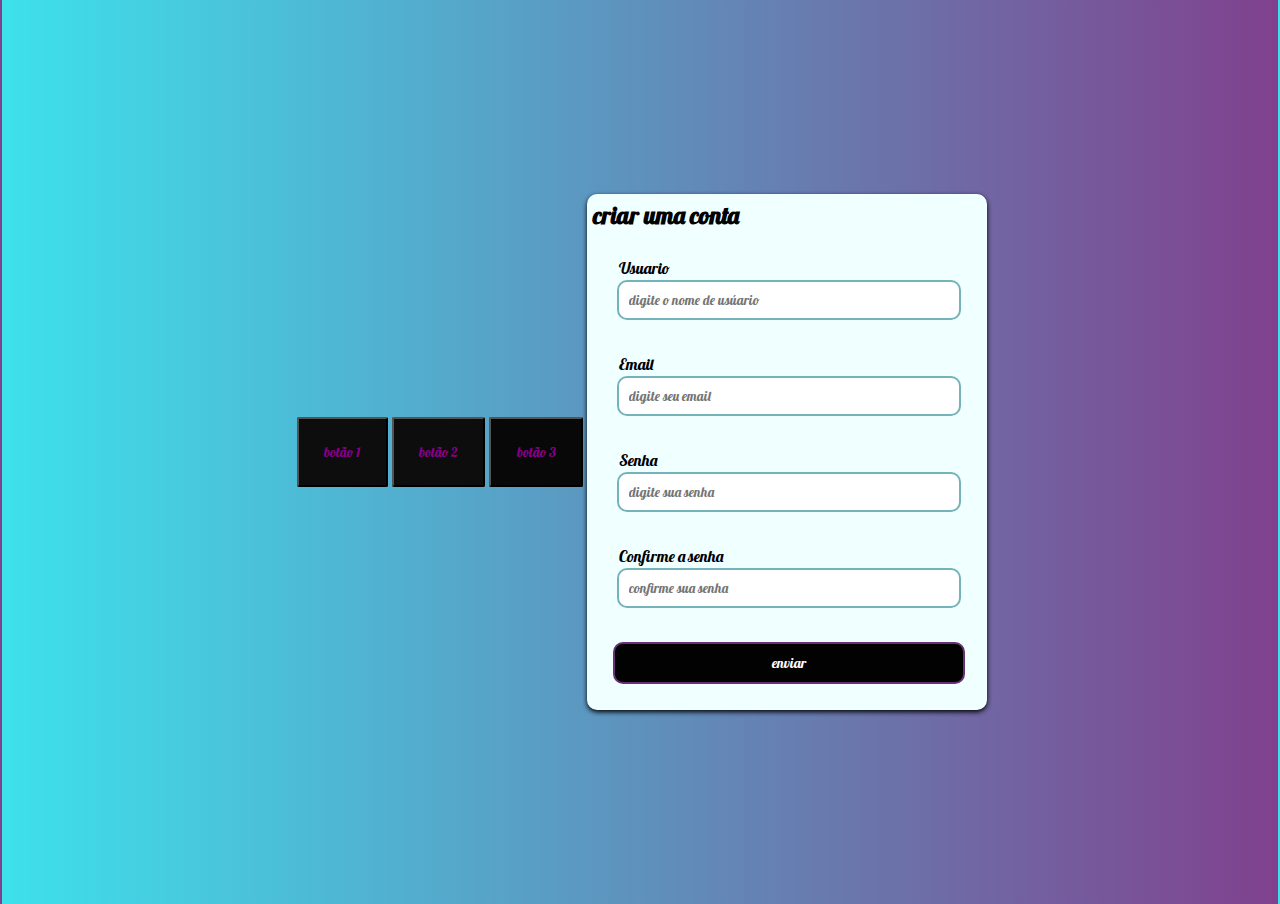
<file: formulario.html>
<html lang="en">
<head>
    <meta charset="UTF-8">
    <meta http-equiv="X-UA-Compatible" content="IE=edge">
    <meta name="viewport" content="width=device-width, initial-scale=1.0">
    <title>Document</title>
    <link href="https://cdn.jsdelivr.net/npm/bootstrap@5.2.0-beta1/dist/css/bootstrap.min.css" rel="stylesheet" integrity="sha384-0evHe/X+R7YkIZDRvuzKMRqM+OrBnVFBL6DOitfPri4tjfHxaWutUpFmBp4vmVor" crossorigin="anonymous">
    <link rel="stylesheet" href="https://cdnjs.cloudflare.com/ajax/libs/font-awesome/6.1.1/css/all.min.css" integrity="sha512-KfkfwYDsLkIlwQp6LFnl8zNdLGxu9YAA1QvwINks4PhcElQSvqcyVLLD9aMhXd13uQjoXtEKNosOWaZqXgel0g==" crossorigin="anonymous" referrerpolicy="no-referrer" />
    <link rel="preconnect" href="https://fonts.googleapis.com">
    <link rel="preconnect" href="https://fonts.gstatic.com" crossorigin>
    <link href="https://fonts.googleapis.com/css2?family=Lobster&display=swap" rel="stylesheet">
    <script type="text/javascript" src="script.js"></script>
    <link rel="stylesheet" type="text/css" href="style.css" media="screen"/>
</head>
<body>
    <link href="https://cdn.jsdelivr.net/npm/bootstrap@5.2.0-beta1/dist/css/bootstrap.min.css" rel="stylesheet" integrity="sha384-0evHe/X+R7YkIZDRvuzKMRqM+OrBnVFBL6DOitfPri4tjfHxaWutUpFmBp4vmVor" crossorigin="anonymous">
<link rel="stylesheet" href="https://cdnjs.cloudflare.com/ajax/libs/font-awesome/6.1.1/css/all.min.css" integrity="sha512-KfkfwYDsLkIlwQp6LFnl8zNdLGxu9YAA1QvwINks4PhcElQSvqcyVLLD9aMhXd13uQjoXtEKNosOWaZqXgel0g==" crossorigin="anonymous" referrerpolicy="no-referrer" />
<link rel="preconnect" href="https://fonts.googleapis.com">
<link rel="preconnect" href="https://fonts.gstatic.com" crossorigin>
<link href="https://fonts.googleapis.com/css2?family=Lobster&display=swap" rel="stylesheet">
<script type="text/javascript" src="script.js"></script>
<link rel="stylesheet" type="text/css" href="style.css" media="screen"/>
<button class="btn btn-1"> botão 1</button>
<button class="btn btn-2"> botão 2</button>
<button class="btn btn-3"> botão 3</button>
<!-- CSS only -->
    <div class="container">
        <h2>criar uma conta</h2>
        <form action="submit" id="form" class="form">
            <div class="form-control">
           <label for="username">Usuario</label><input type="text" id="username" placeholder="digite o nome de usúario">
           <i class="fas fa-exclamation-circle"></i><i class="fas fa-check-circle"></i>
           <small>mensagem de erro</small>
          </div>
        
          <div class="form-control">
            <label for="email">Email</label><input type="text" id="email" placeholder="digite seu email">
            <i class="fas fa-exclamation-circle"></i><i class="fas fa-check-circle"></i>
            <small>mensagem de erro</small>
           </div>
        
           <div class="form-control">
            <label for="password">Senha</label><input type="text" id="password" placeholder="digite sua senha">
            <i class="fas fa-exclamation-circle"></i><i class="fas fa-check-circle"></i>
            <small>mensagem de erro</small>
           </div>
        
           <div class="form-control">
            <label for="password-confirmation">Confirme a senha</label><input type="text" id="password-confirmation" placeholder="confirme sua senha">
            <i class="fas fa-exclamation-circle"></i><i class="fas fa-check-circle"></i>
            <small>mensagem de erro</small>
           </div>
           <button type="subimit">enviar</button>
           
    </form>     
    </div>   
</body>
</html>
</file>
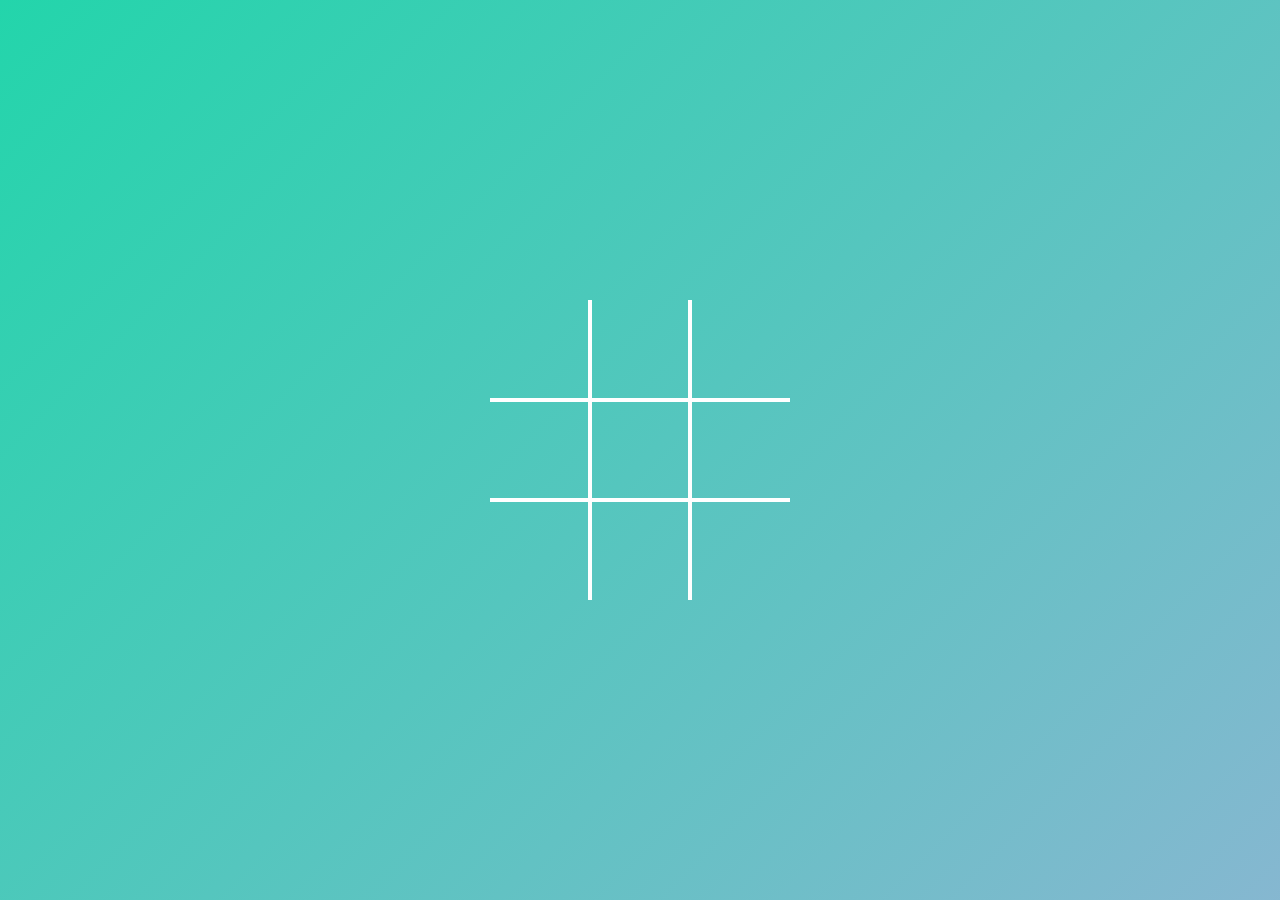
<file: jogodavelha.html>
<html lang="en">
  <head>
    <meta charset="UTF-8" />
    <meta http-equiv="X-UA-Compatible" content="IE=edge" />
    <meta name="viewport" content="width=device-width, initial-scale=1.0" />
    <title>Document</title>
    <link rel="stylesheet" href="jogodavelha.css" />
  </head>
  <body>
    <div class="board" data-board>
      <div class="cell" data-cell></div>
      <div class="cell" data-cell></div>
      <div class="cell" data-cell></div>
      <div class="cell" data-cell></div>
      <div class="cell" data-cell></div>
      <div class="cell" data-cell></div>
      <div class="cell" data-cell></div>
      <div class="cell" data-cell></div>
      <div class="cell" data-cell></div>
    </div>

    <div class="winning-message" data-winning-message>
      <p class="winning-message-text" data-winning-message-text>X venceu!</p>
      <button class="winning-message-botton" data-restart-button>
        Reiniciar!
      </button>
    </div>
    <script src="jogodavelha.js"></script>
  </body>
</html>
</file>
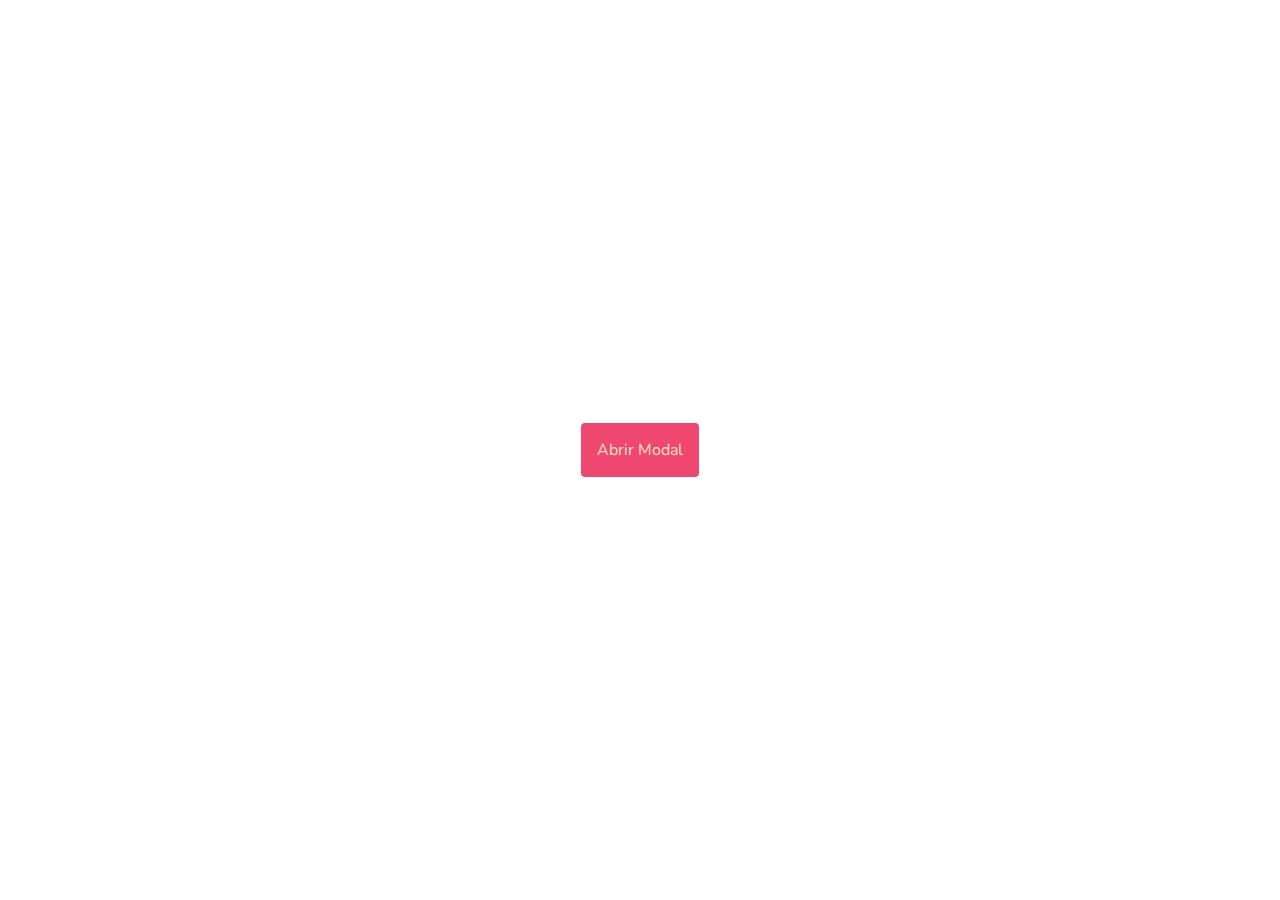
<file: modal.html>
<html lang="en">
  <head>
    <meta charset="UTF-8" />
    <meta http-equiv="X-UA-Compatible" content="IE=edge" />
    <meta name="viewport" content="width=device-width, initial-scale=1.0" />
    <title>Document</title>
    <link rel="stylesheet" href="modal.css" />
  </head>
  <body>
    <a href="#modal_1" class="btn">Abrir Modal</a>
    <div id="modal_1" class="modal">
      <div class="modal__content">
        <h2 class="modal__title">Meu primeiro modal</h2>
        <p class="modal__descripition">
          Lorem ipsum dolor sit amet, consectetur adipiscing elit. Sed non
          congue erat, ac laoreet velit. Nam rutrum metus id est aliquet, sed
          porttitor elit auctor. Donec dapibus at justo id pharetra. Donec ante
          risus, iaculis et rutrum eget, vulputate nec sem. Maecenas
          pellentesque massa urna, a luctus ipsum varius eu. Fusce eu quam quis
          lectus rhoncus tincidunt. Sed massa ex, faucibus vitae feugiat in,
          consectetur ut massa. Mauris tempus, diam ut ullamcorper elementum,
          eros urna ornare nibh, quis ullamcorper enim purus at neque.
        </p>
        <a href="#" class="modal__link">OK</a>
      </div>
    </div>
    <div id="modal_2" class="modal modal--2">
      <div class="modal__content">
        <h2 class="modal__title">Meu primeiro modal</h2>
        <p class="modal__descripition">
          Lorem ipsum dolor sit amet, consectetur adipiscing elit. Sed non
          congue erat, ac laoreet velit. Nam rutrum metus id est aliquet, sed
          porttitor elit auctor. Donec dapibus at justo id pharetra. Donec ante
          risus, iaculis et rutrum eget, vulputate nec sem. Maecenas
          pellentesque massa urna, a luctus ipsum varius eu. Fusce eu quam quis
          lectus rhoncus tincidunt. Sed massa ex, faucibus vitae feugiat in,
          consectetur ut massa. Mauris tempus, diam ut ullamcorper elementum,
          eros urna ornare nibh, quis ullamcorper enim purus at neque.
        </p>
        <a href="#" class="modal__link">OK</a>
      </div>
    </div>
  </body>
</html>
</file>
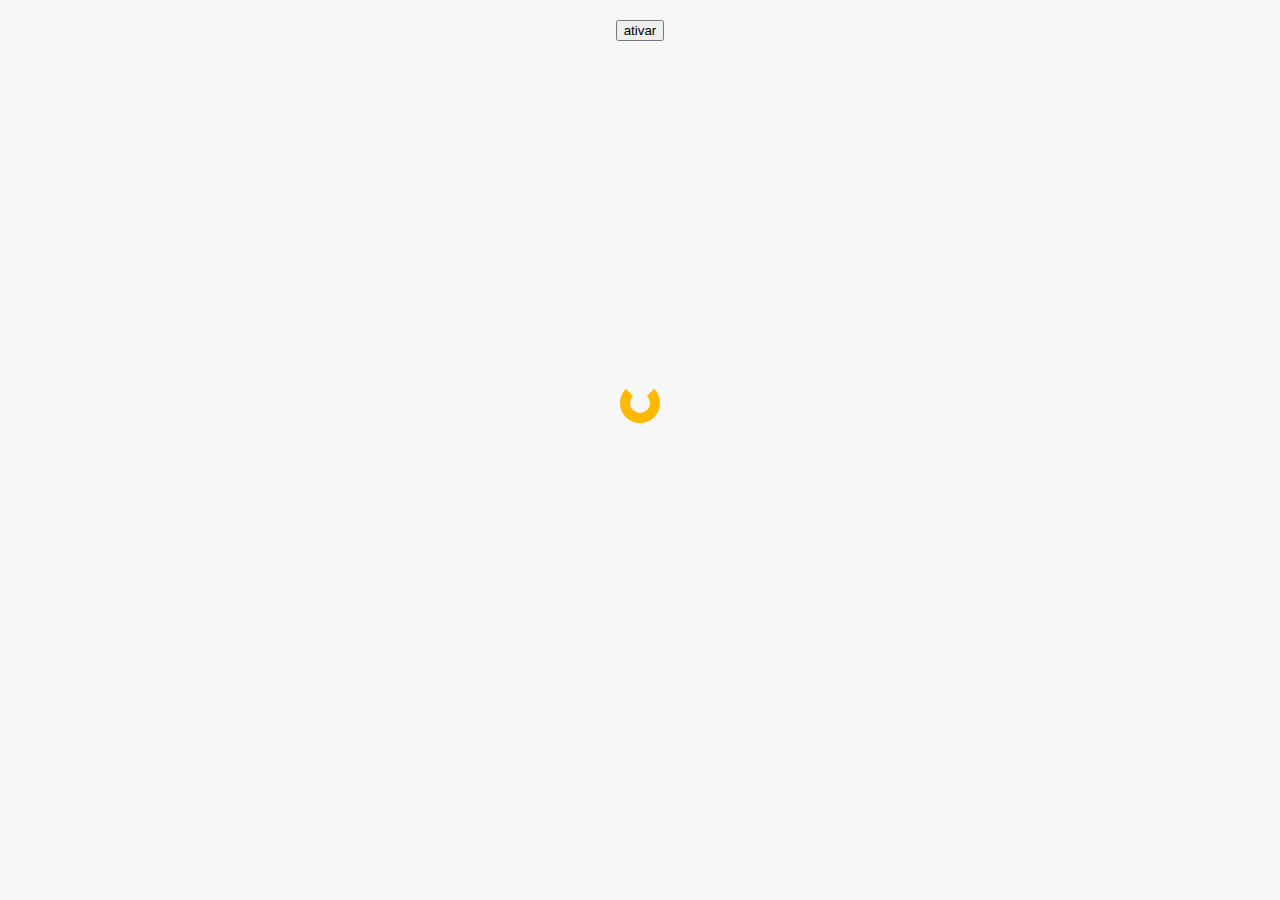
<file: Animation/animation.html>
<!DOCTYPE html>
<html lang="pt-BR">

<head>
    <meta charset="UTF-8">
    <meta http-equiv="X-UA-Compatible" content="IE=edge">
    <meta name="viewport" content="width=device-width, initial-scale=1.0">
    <title>CSS Animation</title>
    <link rel="stylesheet" href="animation.css">
</head>

<body>
    <button id="ativar">ativar</button>

    <div id="modal" class="animar">
        <h1>Login</h1>
        <label>Nome</label>
        <input type="text" />
        <label>Email</label>
        <input type="text" />
        <button>Logar</button>
     </div>

     <div id="load"></div>

     <script src="animation.js"></script>
</body>
</html>
</file>
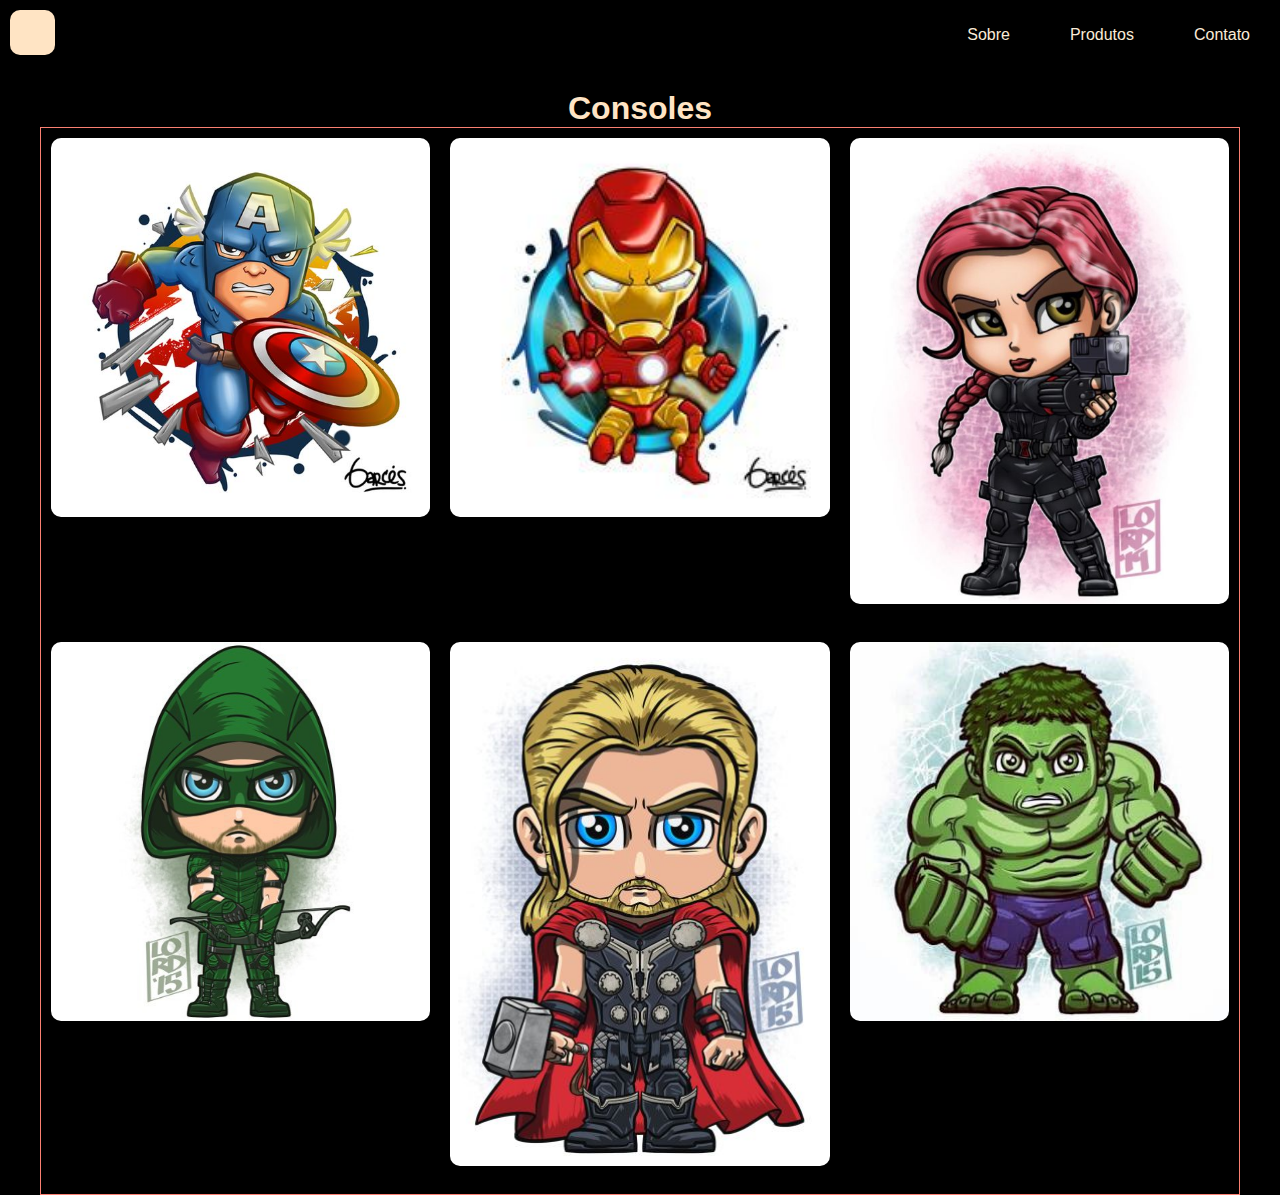
<file: layoutresponsivo/design01.html>
<html lang="en">
  <head>
    <meta charset="UTF-8" />
    <meta http-equiv="X-UA-Compatible" content="IE=edge" />
    <meta name="viewport" content="width=device-width, initial-scale=1.0" />
    <title>Document</title>
    <link rel="stylesheet" href="css/estilo.css" />
  </head>
  <body>
    <header>
      <div class="logo"></div>
      <ul class="menu">
        <li><a href="#">Sobre</a></li>
        <li><a href="#">Produtos</a></li>
        <li><a href="#">Contato</a></li>
      </ul>
    </header>
    <h1>Consoles</h1>
    <section class="container">
      <div class="item">
        <img src="img/capitao.jpg" alt="" />
        <p>Item</p>
      </div>
      <div class="item">
        <img src="img/homem de ferro.jpg" alt="" />
        <p>Item</p>
      </div>
      <div class="item">
        <img src="img/viuva xx.jpg" alt="" />
        <p>Item</p>
      </div>
      <div class="item">
        <img src="img/arqueiro.jpg" alt="" />
        <p>Item</p>
      </div>
      <div class="item">
        <img src="img/thor xx.jpg" alt="" />
        <p>Item</p>
      </div>
      <div class="item">
        <img src="img/hulk xx.jpg" alt="" />
        <p>Item</p>
      </div>
    </section>
  </body>
</html>
</file>
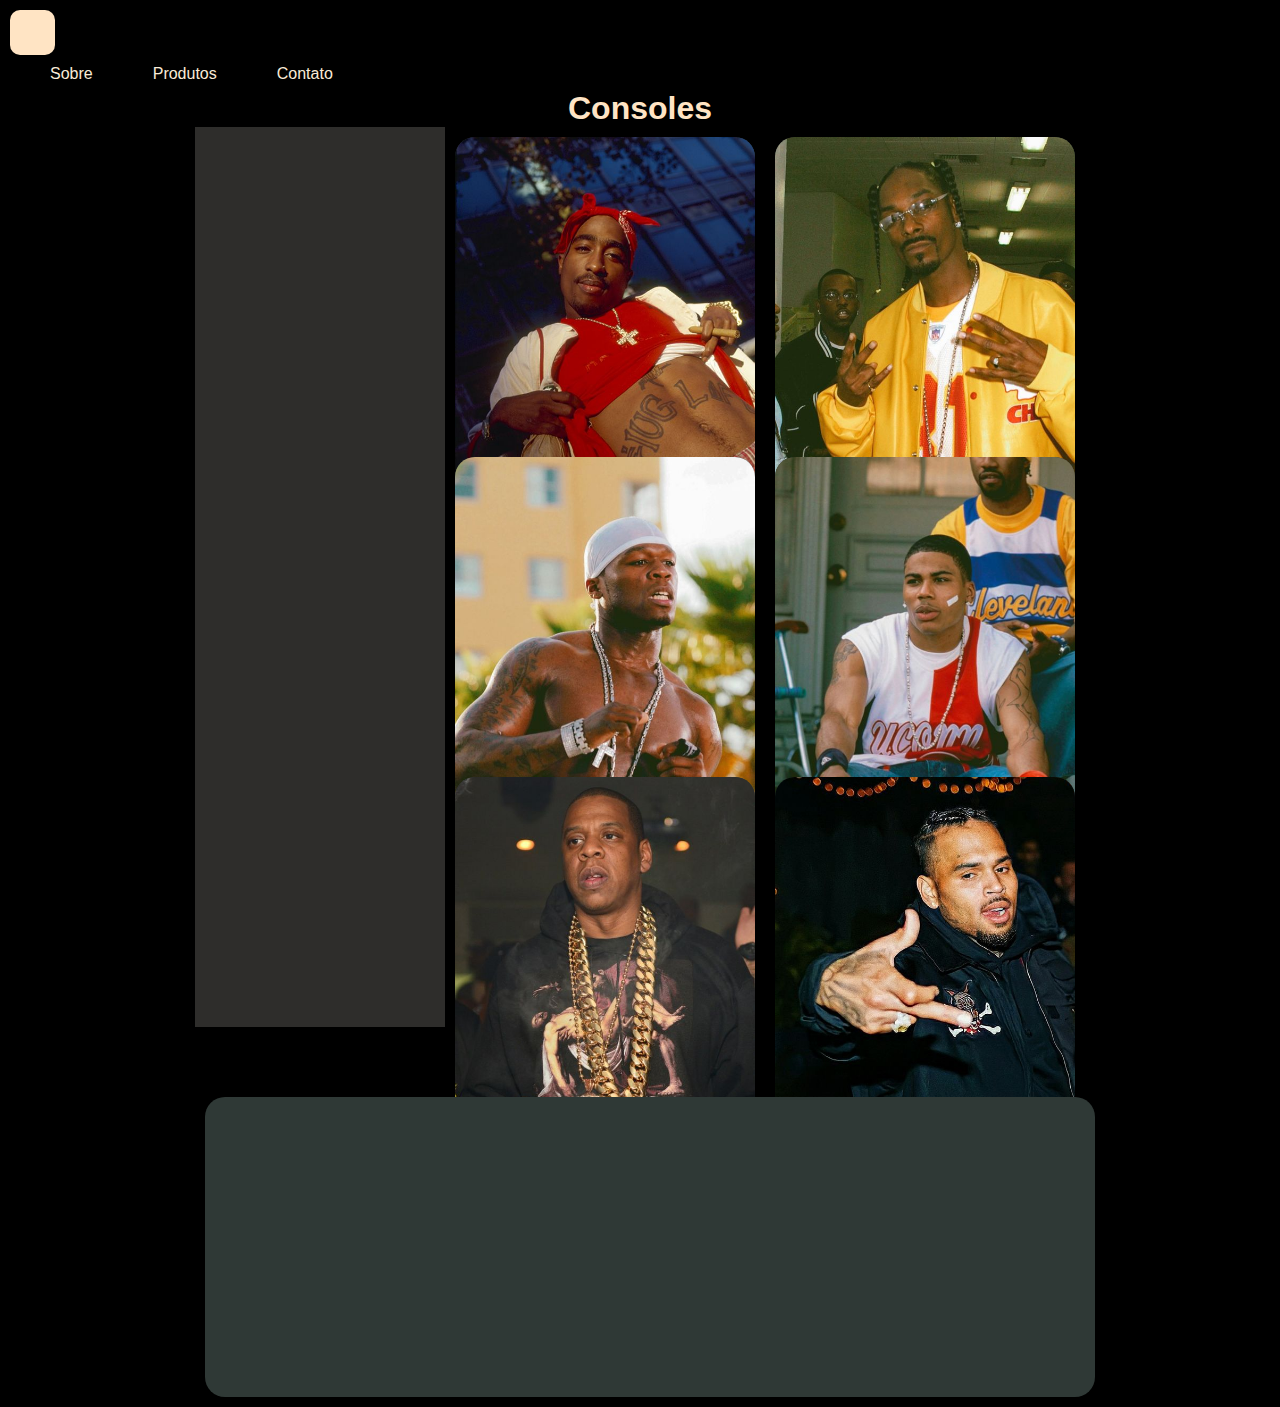
<file: layoutresponsivo/design02.html>
<html lang="en">
  <head>
    <meta charset="UTF-8" />
    <meta http-equiv="X-UA-Compatible" content="IE=edge" />
    <meta name="viewport" content="width=device-width, initial-scale=1.0" />
    <title>Document</title>
    <link rel="stylesheet" href="css/estilo02.css" />
  </head>
  <body>
    <header>
      <div class="logo"></div>
      <ul class="menu">
        <li><a href="#">Sobre</a></li>
        <li><a href="#">Produtos</a></li>
        <li><a href="#">Contato</a></li>
      </ul>
    </header>

    <h1>Consoles</h1>
    <section class="container">
      <div class="sidenav"></div>
      <div class="item">
        <img src="img/tupac xx.jpg" alt="" />
        <p>Item</p>
      </div>
      <div class="item">
        <img src="img/snoop xx.jpg" alt="" />
        <p>Item</p>
      </div>
      <div class="item">
        <img src="img/50 cent.jpg" alt="" />
        <p>Item</p>
      </div>
      <div class="item">
        <img src="img/nelly xx.jpg" alt="" />
        <p>Item</p>
      </div>
      <div class="item">
        <img src="img/jayz xx.jpg" alt="" />
        <p>Item</p>
      </div>
      <div class="item">
        <img src="img/chris xx.jpg" alt="" />
        <p>Item</p>
      </div>
      <div class="footer"></div>
    </section>
  </body>
</html>
</file>
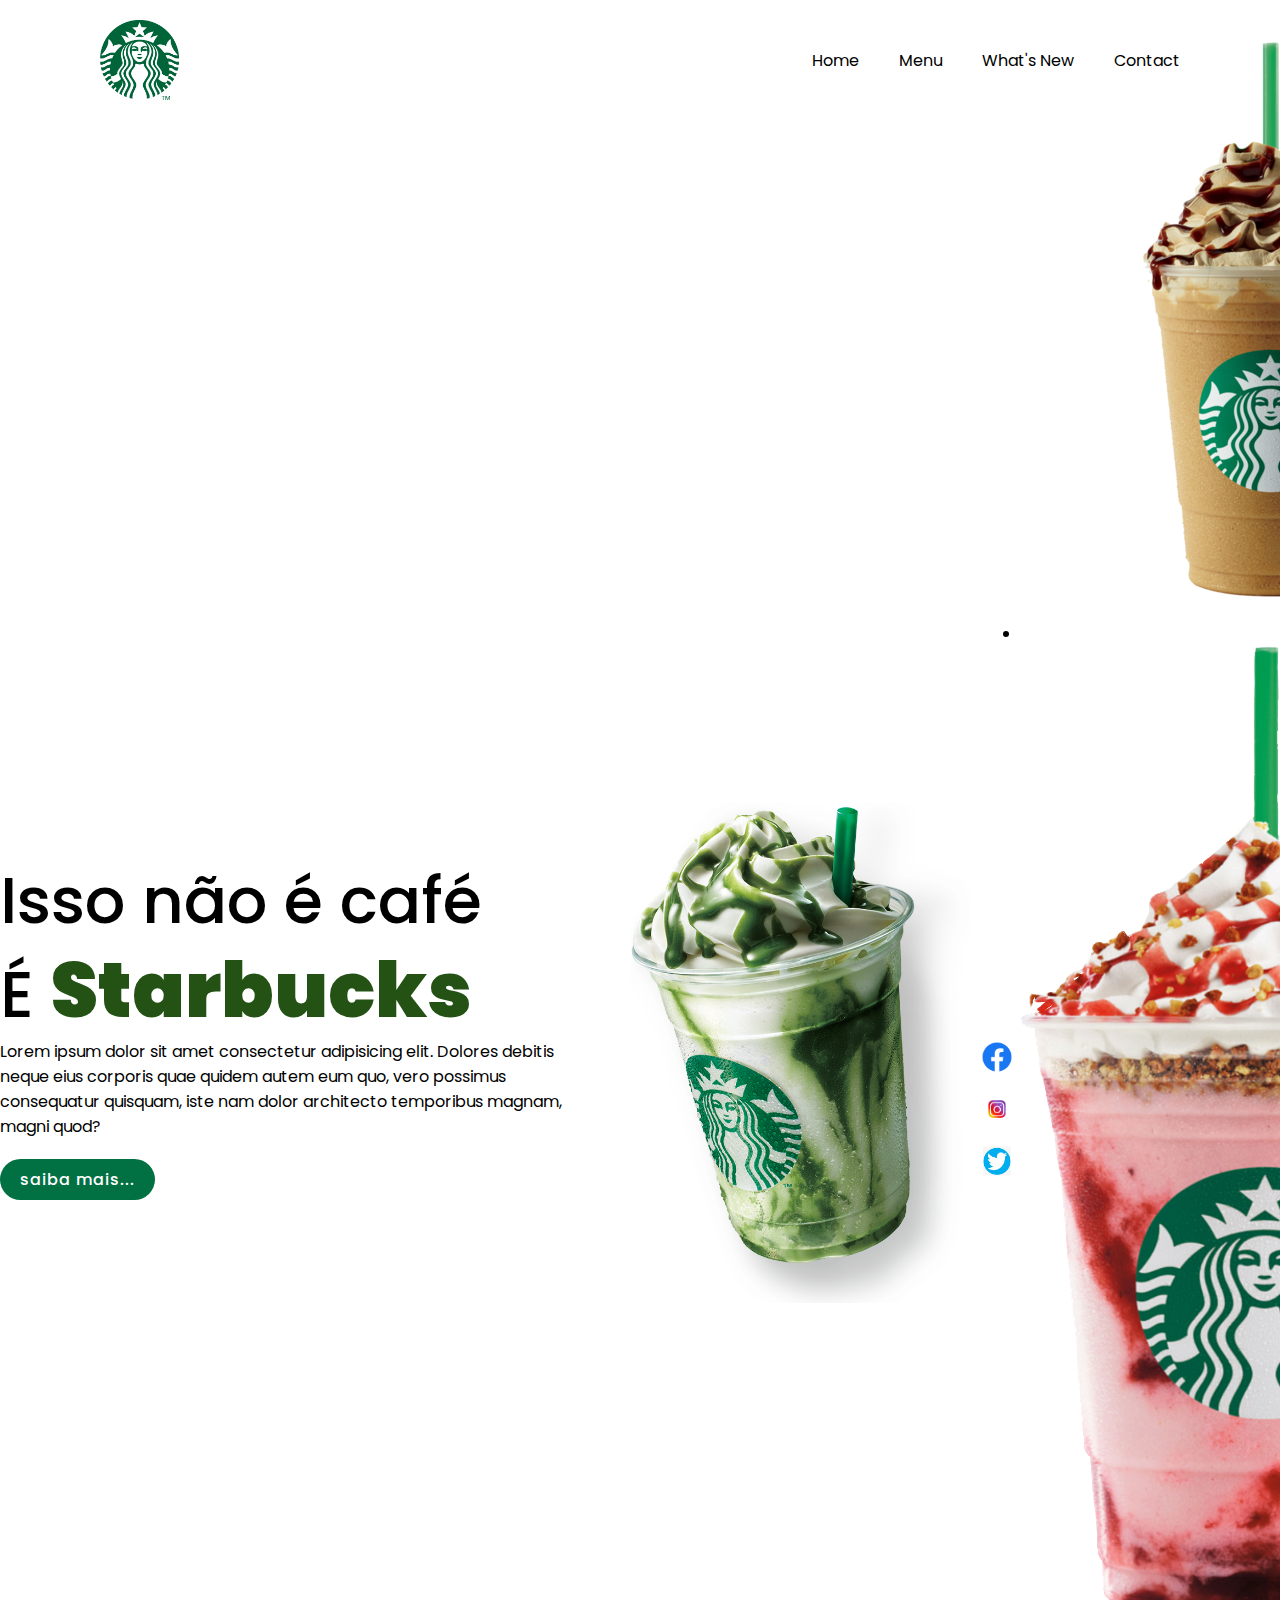
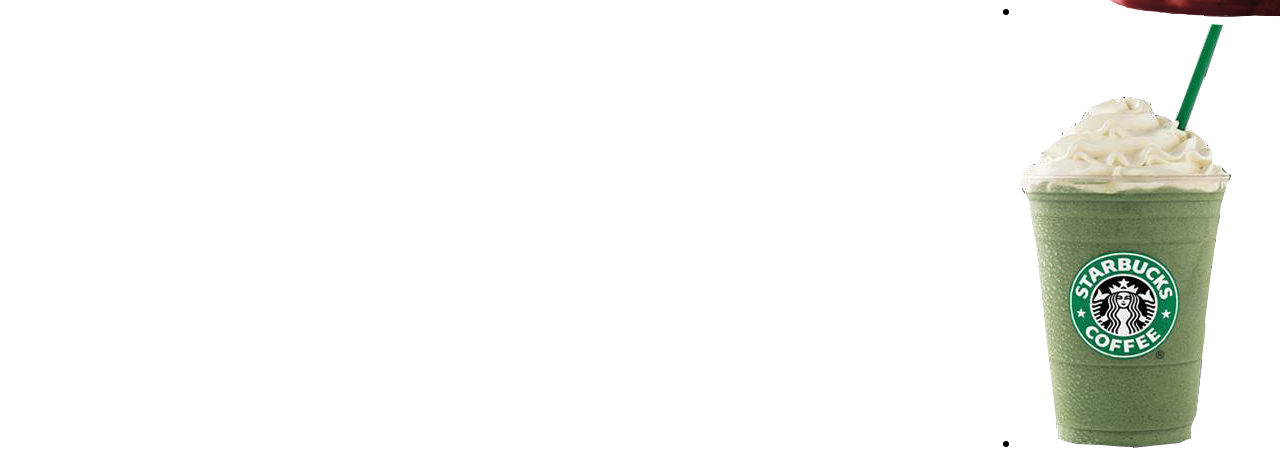
<file: starbucks/starbucks.html>
<html lang="en">
  <head>
    <meta charset="UTF-8" />
    <meta http-equiv="X-UA-Compatible" content="IE=edge" />
    <meta name="viewport" content="width=device-width, initial-scale=1.0" />
    <title>Starbucks</title>
    <link rel="stylesheet" href="css/starbucks.css" />
  </head>
  <body>
    <section>
      <header>
        <a href="#"
          ><img
            src="imgs/Starbucks_Corporation_Logo_2011.svg.png"
            alt=""
            class="logo"
        /></a>
        <ul>
          <li><a href="#">Home</a></li>
          <li><a href="#">Menu</a></li>
          <li><a href="#">What's New</a></li>
          <li><a href="#">Contact</a></li>
        </ul>
      </header>
      <div class="content">
        <div class="textBox">
          <h2>
            Isso não é café <br />
            É <span>Starbucks</span>
          </h2>
          <p>
            Lorem ipsum dolor sit amet consectetur adipisicing elit. Dolores
            debitis neque eius corporis quae quidem autem eum quo, vero possimus
            consequatur quisquam, iste nam dolor architecto temporibus magnam,
            magni quod?
          </p>
          <a href="#">saiba mais...</a>
        </div>
        <div class="imgBox">
          <img src="imgs/pngegg (4).png" alt="" class="starbucks" />
        </div>
        <ul class="redes">
          <li>
            <a href="#"
              ><img src="imgs/Facebook_f_logo_(2019).svg.webp" alt=""
            /></a>
          </li>

          <li>
            <a href="#"><img src="imgs/Instagram-logo-2016.jpg" alt="" /></a>
          </li>

          <li>
            <a href="#"
              ><img
                src="imgs/Twitter-Logo-Png-Transparent-Background.jpg"
                alt=""
            /></a>
          </li>
        </ul>
      </div>
      <ul class="thumb">
        <li><img src="imgs/pngegg (1).png" alt="" /></li>

        <li><img src="imgs/pngegg (2).png" alt="" /></li>

        <li><img src="imgs/Menta.png" alt="" /></li>
      </ul>
    </section>
  </body>
</html>
</file>
<file: style.css>
*{
    box-sizing: border-box;
    margin: 2;
    padding: 2;
    font-family:'Lobster', cursive;
}

body{
    width: 100%;
    min-height: 100%;
    background: linear-gradient(90deg, rgb(61, 225, 236) 0%, rgb(128, 65, 141) 100%);
    display: flex;
    justify-content: center;
    align-items: center;
}
.container{
    background-color: azure;
    border-radius: 10px;
    box-shadow: 0 2px 5px #000;
    width: 400px;
    max-width: 100%;
    overflow: hidden;
}
.header{
    background-color: antiquewhite;
    padding: 20px;
}
.form{
    padding: 20px;
}
.form-control{
    margin-bottom: 10px;
    padding-bottom: 20px;
    position: relative;
}
.form-controllabel{
    display: inline-block;
    margin-bottom: 5px;
}
.form-control input{
    border: 2px solid rgb(117, 179, 187);
    display: block;
    border-radius: 10px;
    width: 100%;
    padding: 10px;
}
.form-control i{
    position: absolute;
    top: 45px;
    right: 10px;
    visibility: hidden;
}
.form-control small{
    position: absolute;
    bottom: 0;
    left: 0;
    visibility: hidden;
}
.form button{
    background-color: rgb(2, 2, 2);
    border: 2px solid rgb(105, 47, 119);
    color: rgb(254, 249, 255);
    font-size: 14px;
    width: 100%;
    border-radius: 10px;
    padding: 10px;
}
.form-control.error input{
    border-color: red;
}
  .form-control.sucess input{
      border-color: green;
  }
  .form-control.error i.fa-exclamatio-circle{
      color: red;
      visibility: visible;
  }
  .form-control.sucess i.fa-check-circle{
      color: greenyellow;
      visibility: visible;
  }
  .form-control.error small{
      visibility: visible;
      color: red;
  }

.btn{
    padding: 2%;
    color: darkmagenta;
    border-radius: 2px;
}

.btn-1{
    background-color: rgb(13, 13, 14);
} 

.btn-2{
    background-color: rgb(13, 13, 14);
}

.btn-3{
    background-color: rgb(8, 8, 8);
}
</file>
<file: jogodavelha.css>
* {
  box-sizing: border-box;
  margin: 0;
  padding: 0;
}

body {
  height: 100%;
  width: 100%;
  animation: gradient 10s ease-in-out infinite;
  background: linear-gradient(-45deg, #d78a72, #a461cd, #23a6, #23d5ab);
  background-size: 400% 400%;
}

@keyframes gradient {
  0% {
    background-position: 0% 50%;
  }
  50% {
    background-position: 100% 50%;
  }
  100% {
    background-position: 0% 50%;
  }
}
.board {
  display: grid;
  width: 100%;
  height: 100%;
  justify-content: center;
  align-content: center;
  align-items: center;
  grid-template-columns: repeat(3, auto);
}
.board.x .cell:not(.x):not(.circle):hover::after,
.board.x .cell:not(.x):not(.circle):hover::before,
.board.circle .cel:not(.x):not(.cicle):hover::after {
  background: rgba(255, 255, 255, 0.3) !important;
}
/* célula */
.cell {
  width: 100px;
  height: 100px;
  border: 2px solid white;
  display: flex;
  justify-content: center;
  position: relative;
}
.cell.x,
.cell.circle {
  cursor: not-allowed;
}

.cell:nth-child(1),
.cell:nth-child(2),
.cell:nth-child(3) {
  border-top: none;
}

.cell:nth-child(1),
.cell:nth-child(4),
.cell:nth-child(7) {
  border-left: none;
}
.cell:nth-child(7),
.cell:nth-child(8),
.cell:nth-child(9) {
  border-bottom: none;
}
.cell:nth-child(3),
.cell:nth-child(6),
.cell:nth-child(9) {
  border-right: none;
}
/* X */
.cell.x::before,
.cell.cell.x::after,
.board.x .cell:not(.x):not(.circle):hover::after,
.board.x .cell:not(.x):not(.circle):hover::before {
  content: "";
  height: calc(100px * 0.15);
  width: calc(100px * 0.9);
  background: white;
  position: absolute;
}

.cell.x::before,
.board.x .cell:not(.x):not(.cicle):hover::before {
  transform: rotate(45deg);
}

.cell.x::before,
.board.x .cell:not(.x):not(.cicle):hover::after {
  transform: rotate(-45deg);
}

/* circulo */
.cell.circle::before,
.cell.circle::after,
.board.circle .cell:not(.x):not(.circle):hover::after,
.board.circle .cell:not(.x):not(.circle):hover::before {
  content: "";
  height: calc(100px * 0.9);
  width: calc(100px * 0.9);
  background: white;
  position: absolute;
  border-radius: 50%;
}

/* Mensagem de Vitória */
.winning-message {
  display: none;
  position: fixed;
  top: 0;
  right: 0;
  bottom: 0;
  justify-content: center;
  align-content: center;
  background-color: black;
  flex-direction: column;
}

.winning-message-button {
  font-size: 2.5rem;
  background-color: rgba(65, 185, 131, 1);
  padding: 10px 15px;
  cursor: pointer;
  border-radius: 5px;
  border: none;
  margin-top: 16px;
  color: white;
}
.winning-message-button:hover {
  color: rgba(65, 185, 131, 1);
  background-color: white;
}
.winning-message-text {
  color: white;
  font-size: 5rem;
}
.show-winning-message {
  display: flex;
}
</file>
<file: modal.css>
@import url("https://fonts.googleapis.com/css2?family=Nunito:wght@300&display=swap");
:root {
  --clr-pink: #ef476f;
  --clr-green: #06d6a0;
  --clr-green_hover: #0cc493;
  --clr-green_active: #0daf84;
}
* {
  margin: 0;
  padding: 0;
  box-sizing: border-box;
}

body {
  min-height: 100vh;
  display: grid;
  place-content: center;
  font-family: "Nunito", sans-serif;
}

a {
  text-decoration: none;
}

.btn {
  display: inline-flex;
  padding: 1rem;
  background-color: var(--clr-pink);
  color: bisque;
  justify-content: center;
  border-radius: 4px;
}

.modal {
  position: fixed;
  width: 100%;
  background-color: black;
  display: grid;
  place-content: center;
  visibility: hidden;
  opacity: 0;
  transition: 0.3s;
}

.modal--2 {
  position: fixed;
  width: 100%;
  height: 100vh;
  background-color: var(--clr-pink);
  display: grid;
  place-content: center;
  visibility: hidden;
  opacity: 0;
  transition: 0.3s;
}

.modal:target {
  opacity: 1;
  visibility: visible;
}

.modal__content {
  background-color: bisque;
  width: 400px;
  padding: 2rem 2rem 1rem;
  border-radius: 4px;
  border-top: 0.5rem solid var(--clr-green);
}

.modal__title {
  margin-bottom: 1rem;
}

.modal__link {
  display: inline-flex;
  justify-content: center;
  align-items: center;
  background-color: var(--clr-green);
  color: bisque;
  padding: 0.7rem 3rem;
  margin-top: 1rem;
  border-radius: 4px;
}

.modal__link:hover {
  background-color: var(--clr-green_hover);
}

.modal__link:active {
  background-color: var(--clr-green_active);
}
</file>
<file: Animation/animation.css>
body {
    background: #f7f7f7;
    margin: 20px;
}

#ativar {
    display: block;
    margin: 20px auto;
}

#modal h1 {
    font-family: sans-serif;
    margin: 0px 0px 20px;
}

#modal label {
    display: block;
    font-family: sans-serif;
    margin-bottom: 5px;
    margin-top: 10px;
}

#modal input {
    width: 100%;
    border: 1px solid #ddd;
    border-radius: 4px;
    padding: 0.5rem;
    font-size: 1rem;
    background: #f7f7f7;
}

#modal button {
    margin-top: 20px;
    display: block;
    font-family: sans-serif;
    font-size: 1rem;
    padding: 0.6rem 2rem;
    border: none;
    background: #ffb801;
    border-radius: 4px;
    color: #402d00;
}

#modal {
    padding: 30px;
    background: white;
    border-radius: 4px;
    box-shadow: 0 1px 1px rgba(0, 0, 0, 0.1);
    max-width: 400px;
    margin: 20px auto;
    opacity: 0;
    transform: translateX(-20px);
}

#modal.animar {
    animation-name: slide;
    animation-duration: 0.3s;
    animation-timing-function: ease;
    animation-delay: 0s;
    animation-iteration-count: 1;
    animation-direction: normal;
    animation-fill-mode: forwards;
    animation-play-state: running;
    /* animation: slide .3s forwards; */
}

@keyframes slide {
    to {
        transform: translateX(0);
        opacity: 1;
    }
}

#load {
    width: 20px;
    height: 20px;
    border: 10px solid;
    border-radius: 50%;
    border-top-color: transparent;
    margin: 0 auto;
    color: #ffb801;
    animation: load 0.6s linear infinite;
}

@keyframes load {
    to {
        transform: rotate(360deg);
    }
}

@keyframes loadFrames {
    0%{
        transform: translate(0px) scale(0.5);
    }
    25% {
        transform: translate(200px);
    }
    50% {
        transform: translate(200px, -200px) scale(1.5);
    }
    75% {
        transform: translate(0px, -200px);
    }
    100% {
        transform: translate(0px) scale(0.5);
    }
}
</file>
<file: layoutresponsivo/css/estilo.css>
* {
  padding: 0;
  margin: 0;
  box-sizing: border-box;
  font-family: Arial, Helvetica, sans-serif;
}
body {
  width: 100%;
  height: 100%;
  background-color: #000000;
}
header {
  width: 100%;
  height: 70px;
  background-color: #000000;
  box-shadow: 0px 5px 20px rgb(0, 0, 0);
  padding: 10px;
  display: flex;
  flex-wrap: wrap;
  justify-content: space-between;
}
h1 {
  color: bisque;
  text-align: center;
  margin-top: 20px;
}
.menu {
  list-style: none;
  display: flex;
  align-items: center;
  flex-wrap: wrap;
}
.menu li a {
  color: antiquewhite;
  display: block;
  text-decoration: none;
  padding: 10px 20px 10px 20px;
  margin-left: 20px;
  border-radius: 10px;
}
.menu li a:hover {
  color: teal;
  display: block;
  text-decoration: none;
  margin-left: 20px;
  background-color: rgb(125, 198, 192);
}
.logo {
  width: 45px;
  height: 45px;
  border-radius: 10px;
  background-color: bisque;
}
.container {
  max-width: 1200px;
  margin: 0 auto;
  display: flex;
  flex-wrap: wrap;
  border: 1px solid salmon;
}
.container .item {
  flex: 1 1 350px;
  margin: 10px;
}
.container .item .p {
  color: burlywood;
}
img {
  width: 100%;
  border-radius: 10px;
}
</file>
<file: layoutresponsivo/css/estilo02.css>
* {
  padding: 0;
  margin: 0;
  box-sizing: border-box;
  font-family: Arial, Helvetica, sans-serif;
}
body {
  width: 100%;
  height: 100%;
  background-color: #000000;
}
header {
  width: 100%;
  height: 70px;
  background-color: #000000;
  box-shadow: 0px 5px 20px rgb(0, 0, 0);
  padding: 10px;
  flex-wrap: wrap;
  justify-content: space-between;
}
.menu {
  list-style: none;
  display: flex;
  align-items: center;
  flex-wrap: wrap;
}
.menu li a {
  color: antiquewhite;
  display: block;
  text-decoration: none;
  padding: 10px 20px 10px 20px;
  margin-left: 20px;
  border-radius: 10px;
}
.menu li a:hover {
  color: teal;
  display: block;
  text-decoration: none;
  margin-left: 20px;
  background-color: rgb(125, 198, 192);
}
.logo {
  width: 45px;
  height: 45px;
  border-radius: 10px;
  background-color: bisque;
}
h1 {
  color: bisque;
  text-align: center;
  margin-top: 20px;
}
img {
  width: 100%;
  border-radius: 20px;
}
.container {
  max-width: 1200px;
  margin: 0 auto;
  justify-content: center;
  display: grid;
  grid-template-areas:
    "sidenav item item"
    "sidenav item item"
    "sidenav item item"
    "footer footer footer";
}
.sidenav {
  max-width: 300px;
  min-width: 250px;
  height: 900px;
  background-color: rgb(46, 45, 43);
  grid-area: "sidenav";
  grid-row: sidenav;
}
.item {
  max-width: 300px;
  min-width: 200px;
  height: 300px;
  background-color: rgb(47, 57, 54);
  border-radius: 20px;
  margin: 10px;
  grid-area: "item";
}
.footer {
  width: 100%;
  height: 300px;
  background-color: rgb(47, 57, 54);
  border-radius: 20px;
  margin: 10px;
  grid-area: "footer";
  grid-column: footer;
}
@media (max-width: 820px) {
  .container {
    grid-template-areas:
      "sidenav item item"
      "sidenav item item"
      "sidenav item item"
      "sidenav item item"
      "sidenav item item"
      "sidenav item item"
      "footer footer";
  }
}
@media (max-width: 520px) {
  .sidenav {
    height: 300px;
  }
  .container {
    grid-template-areas:
      "sidenav"
      "item"
      "item"
      "item"
      "item"
      "item"
      "item"
      "footer";
  }
}
</file>
<file: starbucks/css/starbucks.css>
@import url("https://fonts.googleapis.com/css2?family=Poppins:wght@300&display=swap");

* {
  margin: 0;
  padding: 0;
  box-sizing: border-box;
  font-family: "Poppins", sans-serif;
}

section {
  position: relative;
  display: flex;
  width: 100%;
  min-height: 100vh;
  justify-content: space-between;
  align-items: center;
  background: #fff;
}

header {
  display: flex;
  position: absolute;
  top: 0;
  left: 0;
  width: 100%;
  padding: 20px 100px;
  justify-content: space-between;
  align-items: center;
}

header .logo {
  position: relative;
  max-width: 80px;
  max-height: 80px;
}

header ul {
  display: flex;
  position: relative;
}

header ul li {
  list-style: none;
}
header ul li a {
  display: inline-flex;
  color: black;
  font-weight: 400;
  margin-left: 40px;
  justify-content: space-between;
  align-items: center;
  text-decoration: none;
}

.content {
  position: relative;
  width: 100%;
  display: flex;
  justify-content: space-between;
  align-items: center;
}

.content .textBox {
  position: relative;
  max-width: 600px;
}

.content .textBox h2 {
  color: black;
  font-size: 4em;
  line-height: 1.4em;
  font-weight: 500;
}

.content .textBox h2 span {
  color: rgb(36, 82, 21);
  font-size: 1.2em;
  font-weight: 900;
}

.content .textBox p {
  color: black;
}

.content .textBox a {
  display: inline-flex;
  margin-top: 20px;
  padding: 8px 20px;
  background: #017143;
  color: #fff;
  border-radius: 40px;
  font-weight: 500;
  letter-spacing: 1px;
  text-decoration: none;
}
.content .imgBox {
  width: 600px;
  display: flex;
  justify-content: flex-end;
  padding-right: 50px;
  margin-top: 50px;
}

.content .imgBox img {
  width: 340px;
  height: 580px;
  max-width: 340px;
  max-height: 500px;
}

.redes {
  position: absolute;
  top: 50%;
  right: 0%;
  justify-content: center;
  display: flex;
  align-items: center;
  flex-direction: column;
}

.redes li {
  list-style: none;
}

.redes li a {
  display: inline-flex;
  margin: 5px 0;
  transform: scale(0.6);
}

.redes img {
  max-width: 48px;
  max-height: 48px;
}
</file>
